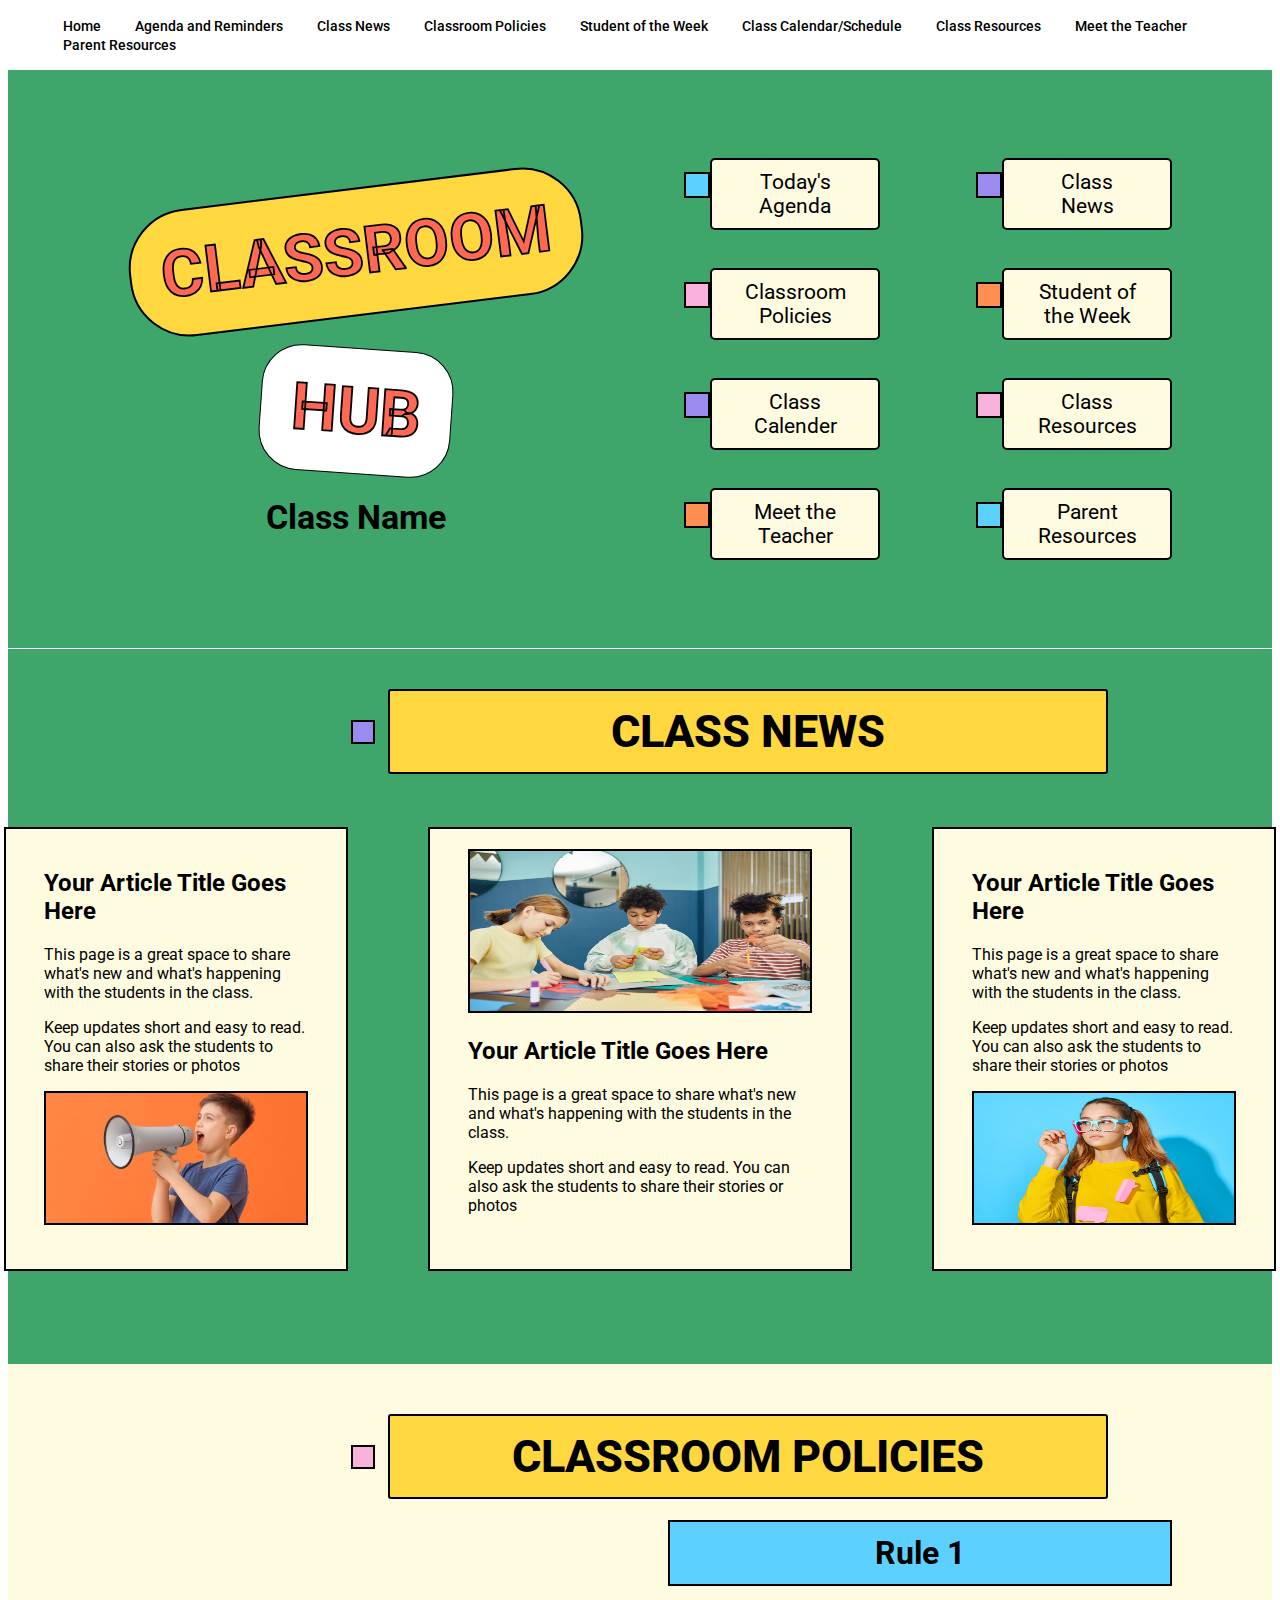
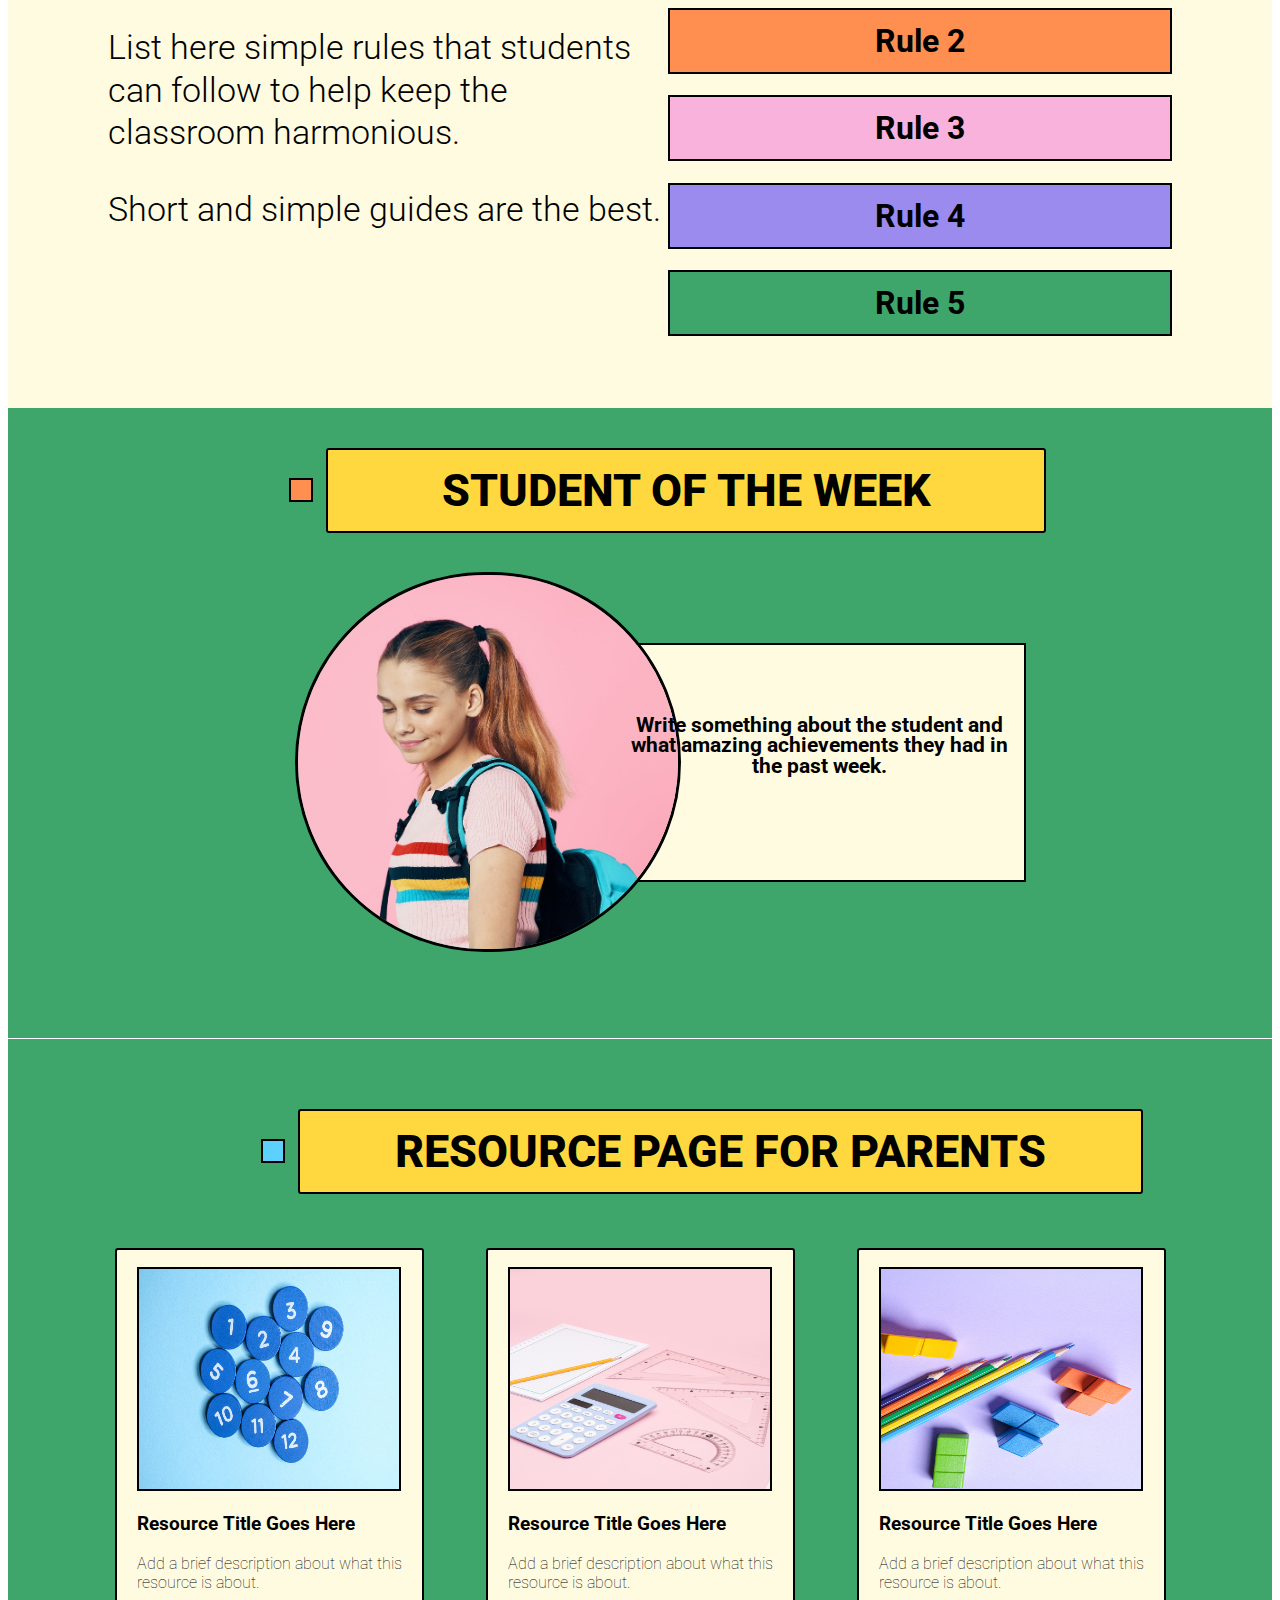
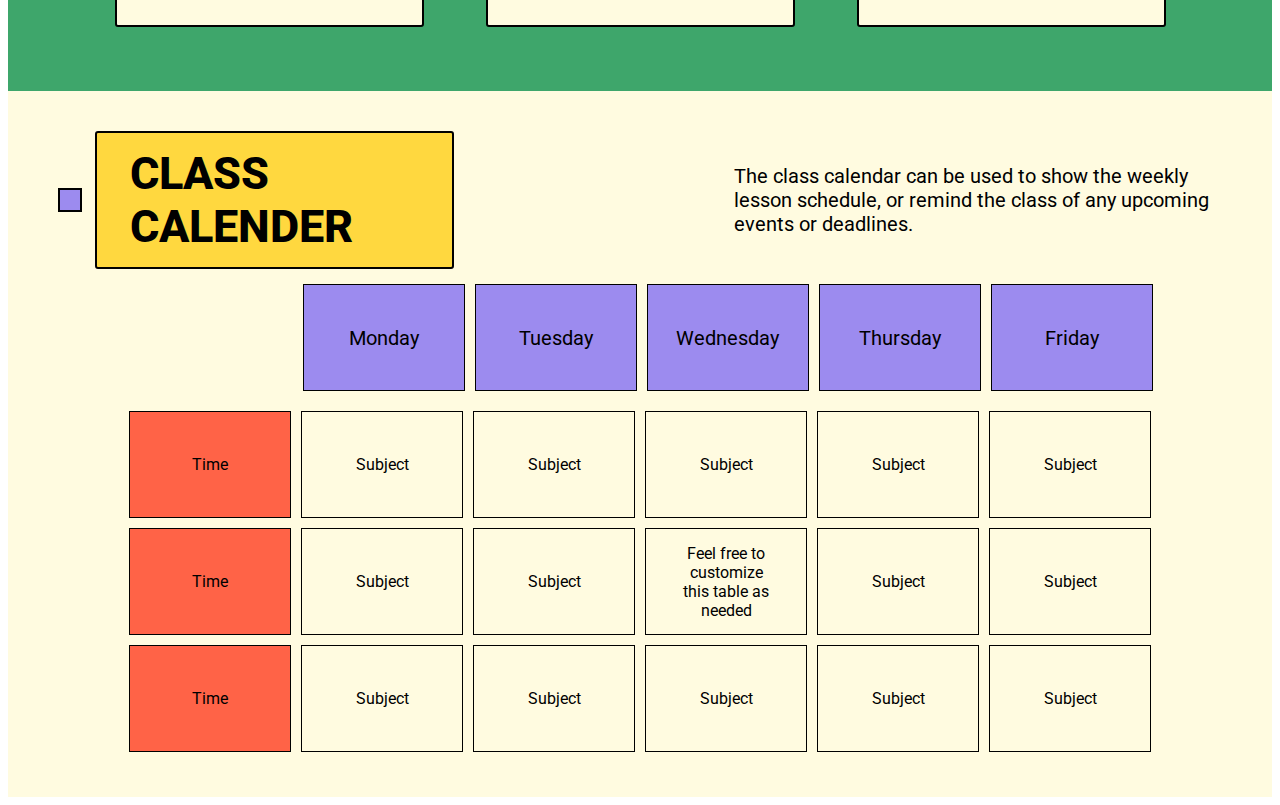
<file: index.html>
<!DOCTYPE html>
<html lang="en">

<head>
    <meta charset="UTF-8">
    <meta http-equiv="X-UA-Compatible" content="IE=edge">
    <meta name="viewport" content="width=device-width, initial-scale=1.0">
    <title>Document</title>
    <link rel="stylesheet" href="https://cdnjs.cloudflare.com/ajax/libs/font-awesome/6.5.2/css/all.min.css"
        integrity="sha512-SnH5WK+bZxgPHs44uWIX+LLJAJ9/2PkPKZ5QiAj6Ta86w+fsb2TkcmfRyVX3pBnMFcV7oQPJkl9QevSCWr3W6A=="
        crossorigin="anonymous" referrerpolicy="no-referrer" />
    <link rel="preconnect" href="https://fonts.googleapis.com">
    <link rel="preconnect" href="https://fonts.gstatic.com" crossorigin>
    <link
        href="https://fonts.googleapis.com/css2?family=Roboto:ital,wght@0,100;0,300;0,400;0,500;0,700;0,900;1,100;1,300;1,400;1,500;1,700;1,900&display=swap"
        rel="stylesheet">
    <link rel="stylesheet" href="css/style.css">
</head>

<body>
    <section class="menu-section">
        <div class="menu-link">
            <ul>
                <li><a href="#">Home</a></li>
                <li><a href="#">Agenda and Reminders</a></li>
                <li><a href="#">Class News</a></li>
                <li><a href="#">Classroom Policies</a></li>
                <li><a href="#">Student of the Week</a></li>
                <li><a href="#">Class Calendar/Schedule</a></li>
                <li><a href="#">Class Resources</a></li>
                <li><a href="#">Meet the Teacher</a></li>
                <li><a href="#">Parent Resources</a></li>
            </ul>
        </div>
    </section>

    <section class="classroom">
        <div class="classroom-wrap">
            <div class="hub-section">
                <div class="classroom-text">
                    <h1>CLASSROOM</h1>
                </div>
                <div class="hub-text">
                    <h1>HUB</h1>
                </div>
                <h1 class="class-text">
                    Class Name
                </h1>
            </div>
            <div class="agenda-section">
                <div class="left-cards">
                    <div class="agenda-text-card">
                        <i class="fa-solid fa-calendar-days cal-icon today-agenda-icon"></i>
                        <span>Today's Agenda</span>
                    </div>
                    <div class="agenda-text-card class-room-polices">
                        <i class="fa-solid fa-clock cal-icon class-room-polices-icon"></i>
                        <span>Classroom Policies</span>
                    </div>
                    <div class="agenda-text-card">
                        <i class="fa-regular fa-calendar-days cal-icon class-cal-icon"></i>
                        <span>Class Calender</span>
                    </div>
                    <div class="agenda-text-card ">
                        <i class="fa-solid fa-chalkboard-user  cal-icon meet-teacher-icon"></i>
                        <span>Meet the Teacher</span>
                    </div>
                </div>
                <div class="right-cards">
                    <div class="agenda-text-card">
                        <i class="fa-regular fa-newspaper cal-icon  class-news-icon"></i>
                        <span>Class News</span>
                    </div>
                    <div class="agenda-text-card">
                        <i class="fa-solid fa-lightbulb cal-icon student-week-icon"></i>
                        <span>Student of the Week</span>
                    </div>
                    <div class="agenda-text-card">
                        <i class="fa-solid fa-magnifying-glass cal-icon class-resource-icon"></i>
                        <span>Class Resources</span>
                    </div>
                    <div class="agenda-text-card">
                        <i class="fa-solid fa-arrow-down  cal-icon  parent-class-icon"></i>
                        <span>Parent Resources</span>

                    </div>
                </div>

            </div>
        </div>
    </section>

    <section class="class-news-section">
        <div class="class-news-main">
            <div class="class-news-title   main-div-classroom-policies">
                <i class="fa-solid fa-lightbulb class-news-icon  main-div-classroom-policies-icon"></i>
                <span>CLASS NEWS</span>
            </div>

            <div class="class-news-text-box-main">
                <div class="class-news-text-box">
                    <h2>Your Article Title Goes Here</h2>
                    <p>This page is a great space to share what's new and what's happening with the students in the
                        class.</p>
                    <p>Keep updates short and easy to read. You can also ask the students to share their stories or
                        photos</p>
                    <img src="img/boy.jpg" alt=" " class="img-boy-and-girl">
                </div>

                <div class="class-news-text-box">
                    <img src="img/class-news-box2.jpg" alt=" " class="img-center">
                    <h2>Your Article Title Goes Here</h2>
                    <p>This page is a great space to share what's new and what's happening with the students in the
                        class.</p>
                    <p>Keep updates short and easy to read. You can also ask the students to share their stories or
                        photos</p>
                </div>

                <div class="class-news-text-box">
                    <h2>Your Article Title Goes Here</h2>
                    <p>This page is a great space to share what's new and what's happening with the students in the
                        class.</p>
                    <p>Keep updates short and easy to read. You can also ask the students to share their stories or
                        photos</p>
                    <img src="img/girl-class-news.jpg" alt=" " class="img-boy-and-girl">

                </div>
            </div>
    </section>

    <section class="class-room-polices-section">
        <div class="main-div">
            <div class="main-div-classroom-policies">
                <i
                    class="fa-solid fa-clock  main-div-classroom-policies-icon  main-div-classroom-policies-icon-clr"></i>
                <span>CLASSROOM POLICIES</span>
            </div>
        </div>
        <div class="policies-text-main">
            <div class="policies-text-p">
                <p>List here simple rules that students can follow to help keep the classroom
                    harmonious.</p>
                <p>Short and simple guides are the best.</p>
            </div>

            <div class="rule-table">
                <h1 class="rule-table-c1">Rule 1</h1>
                <h1 class="rule-table-c2">Rule 2</h1>
                <h1 class="rule-table-c3">Rule 3</h1>
                <h1 class="rule-table-c4">Rule 4</h1>
                <h1 class="rule-table-c5">Rule 5</h1>
            </div>
        </div>
    </section>

    <section class="student-of-the-week-section">
        <div class="sotw-title-menu">
            <div class="sotw-title  main-div-classroom-policies ">
                <i class="fa-solid fa-lightbulb  student-week-icon  main-div-classroom-policies-icon"></i>
                <span>STUDENT OF THE WEEK</span>
            </div>
            <div class="sotw-section">
                <img src="img/Girl2.jpg" alt="Girl-img">
                <span>
                    <p>Write something about the student and what amazing achievements they had in the past week.</p>
                </span>
            </div>

        </div>
    </section>

    <section class="resource-page-for-parent-section">
        <div class="resource-page-for-parent-main">
            <div class="resource-page-title main-div-classroom-policies ">
                <i
                    class="fa-solid fa-arrow-down resource-page-icon  parent-class-icon main-div-classroom-policies-icon "></i>
                <span>RESOURCE PAGE FOR PARENTS</span>
            </div>

            <div class="main-img-section">
                <div class="resource-page-for-parent-box">
                    <img src="img/no_img.jpg" alt="img-block-1">
                    <h3>Resource Title Goes Here</h3>
                    <p>Add a brief description about what this resource is about.</p>
                </div>

                <div class="resource-page-for-parent-box">
                    <img src="img/draft_img.jpg" alt="">
                    <h3>Resource Title Goes Here</h3>
                    <p>Add a brief description about what this resource is about.</p>
                </div>

                <div class="resource-page-for-parent-box">
                    <img src="img/pensil-img.jpg" alt="">
                    <h3>Resource Title Goes Here</h3>
                    <p>Add a brief description about what this resource is about.</p>
                </div>
            </div>

        </div>
    </section>


    <section class="class-calender-section">
        <div class="class-calender-main">
            <div class="main-div-classroom-policies class-calender-title-icon class-cal-title">
                <i class="fa-regular fa-calendar-days main-div-classroom-policies-icon class-cal-icon  "></i>
                <span>CLASS CALENDER</span>
            </div>
            <p>The class calendar can be used to show the weekly lesson schedule, or remind the class of any upcoming
                events or deadlines.</p>
        </div>

        <div class="week">
            <div class="days">
                <a href="#">Monday</a>
                <a href="#">Tuesday</a>
                <a href="#">Wednesday</a>
                <a href="#">Thursday</a>
                <a href="#">Friday</a>
            </div>

            <div class="timesubject ">
                <a href="#" class="time">Time</a>
                <a href="#" class="subject">Subject</a>
                <a href="#" class="subject">Subject</a>
                <a href="#" class="subject">Subject</a>
                <a href="#" class="subject">Subject</a>
                <a href="#" class="subject">Subject</a>
            </div>
            <div class="timesubject">
                <a href="#" class="time">Time</a>
                <a href="#" class="subject">Subject</a>
                <a href="#" class="subject">Subject</a>
                <a href="#" class="customize">Feel free to customize this table as needed</a>
                <a href="#" class="subject">Subject</a>
                <a href="#" class="subject">Subject</a>
            </div>
            <div class="timesubject">
                <a href="#" class="time">Time</a>
                <a href="#" class="subject">Subject</a>
                <a href="#" class="subject">Subject</a>
                <a href="#" class="subject">Subject</a>
                <a href="#" class="subject">Subject</a>
                <a href="#" class="subject">Subject</a>
            </div>
        </div>

    </section>



















</body>

</html>
</file>
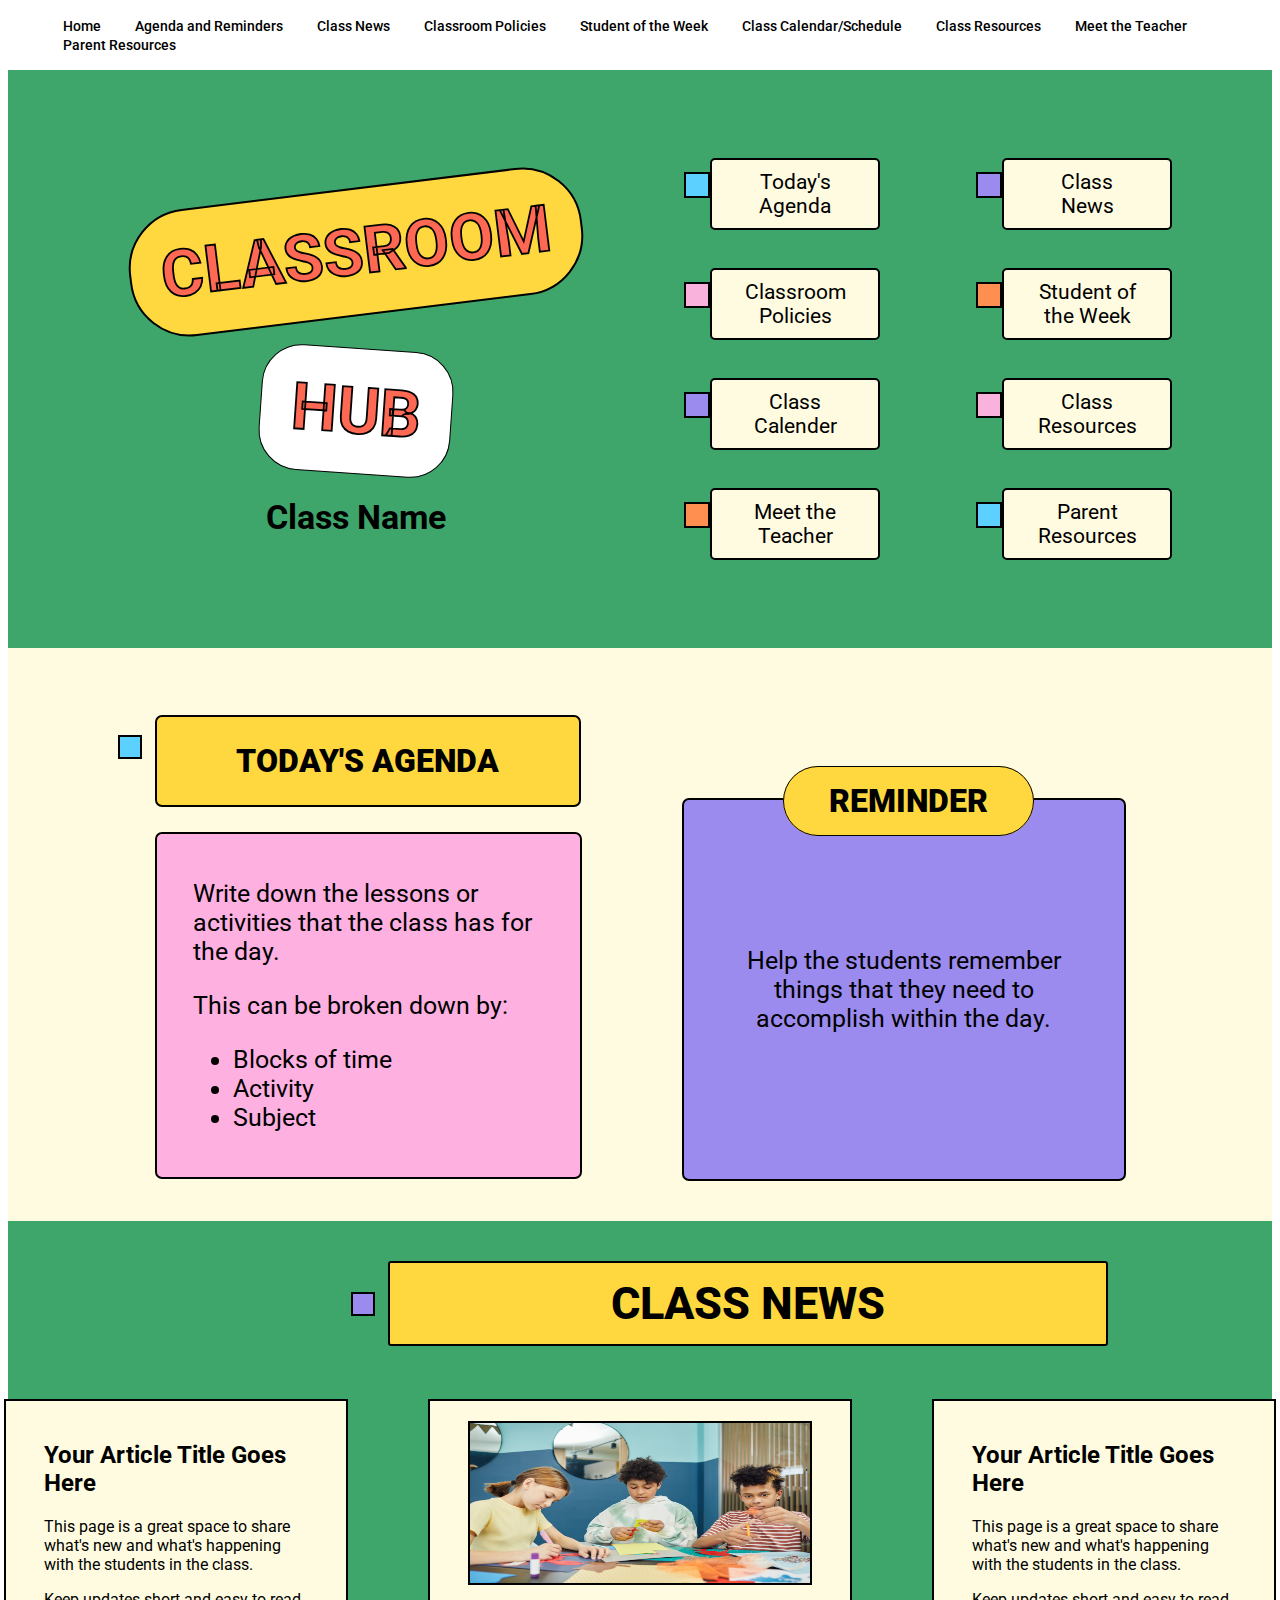
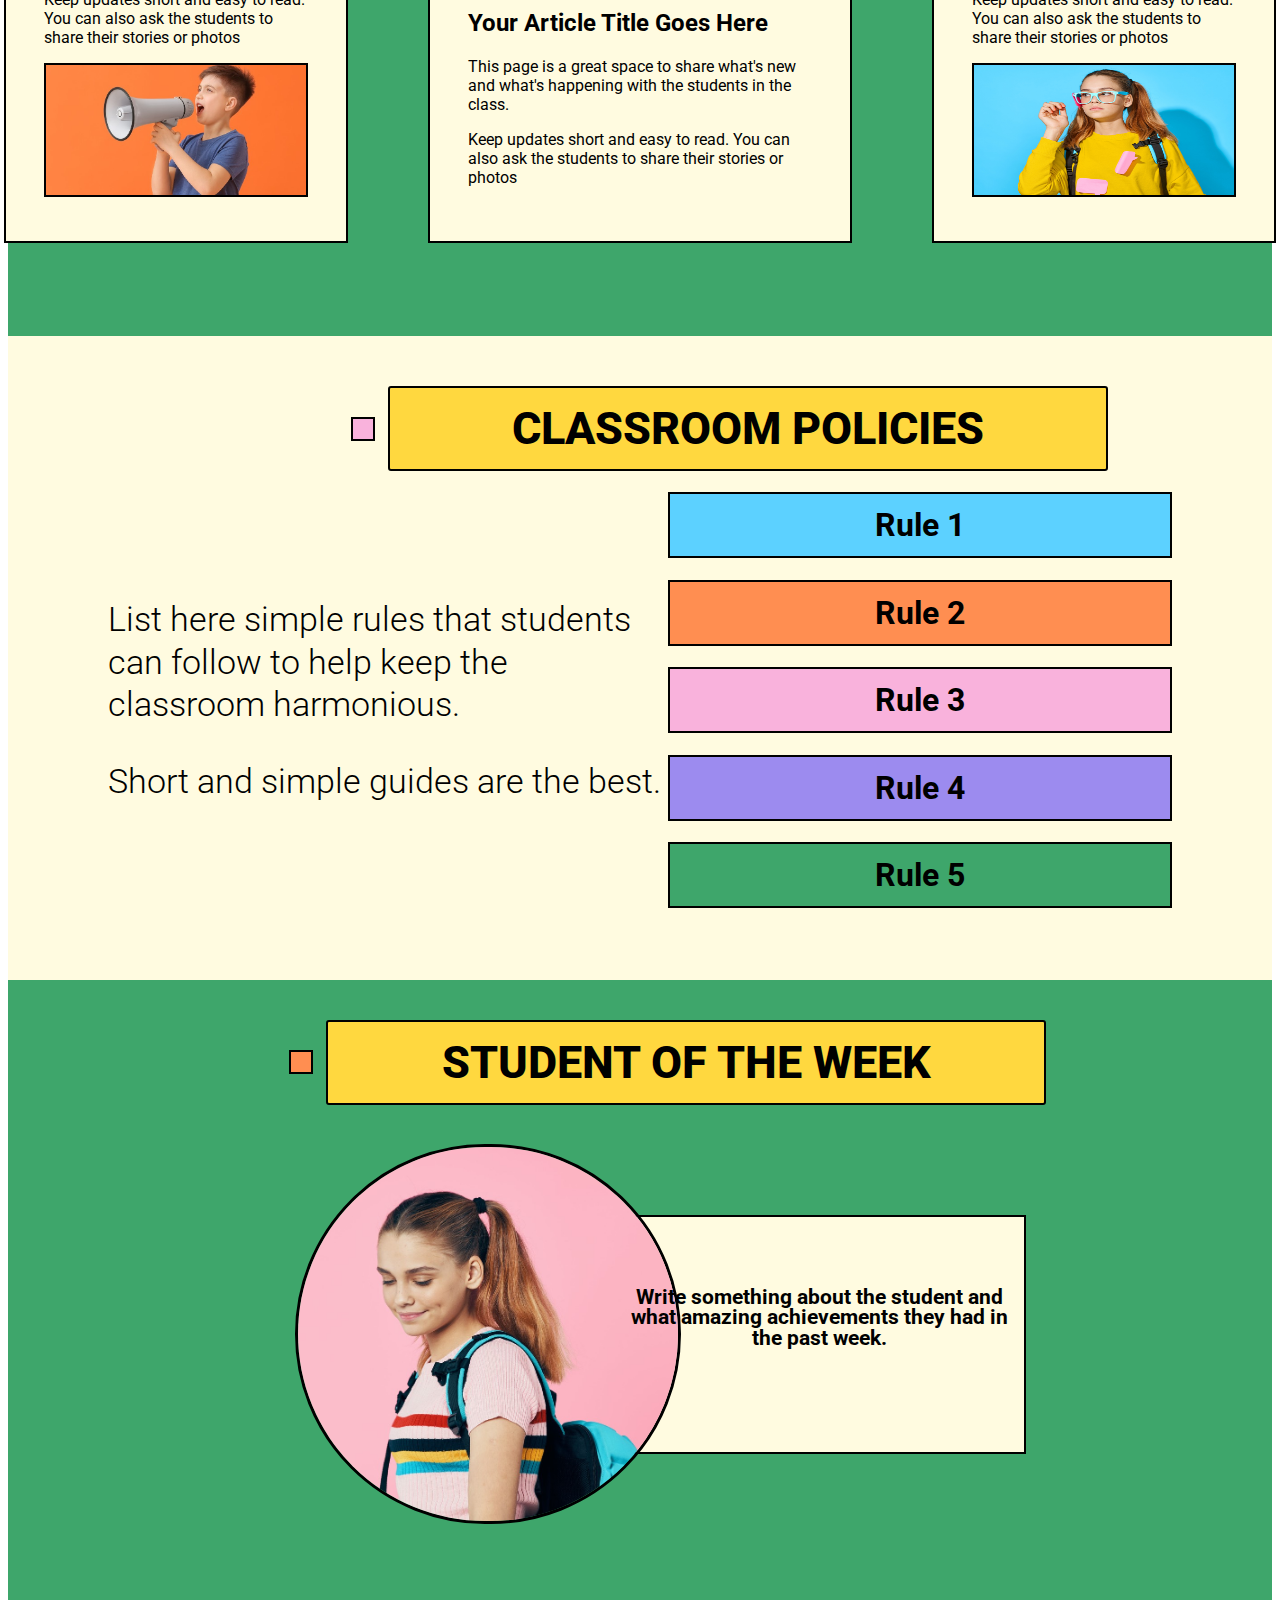
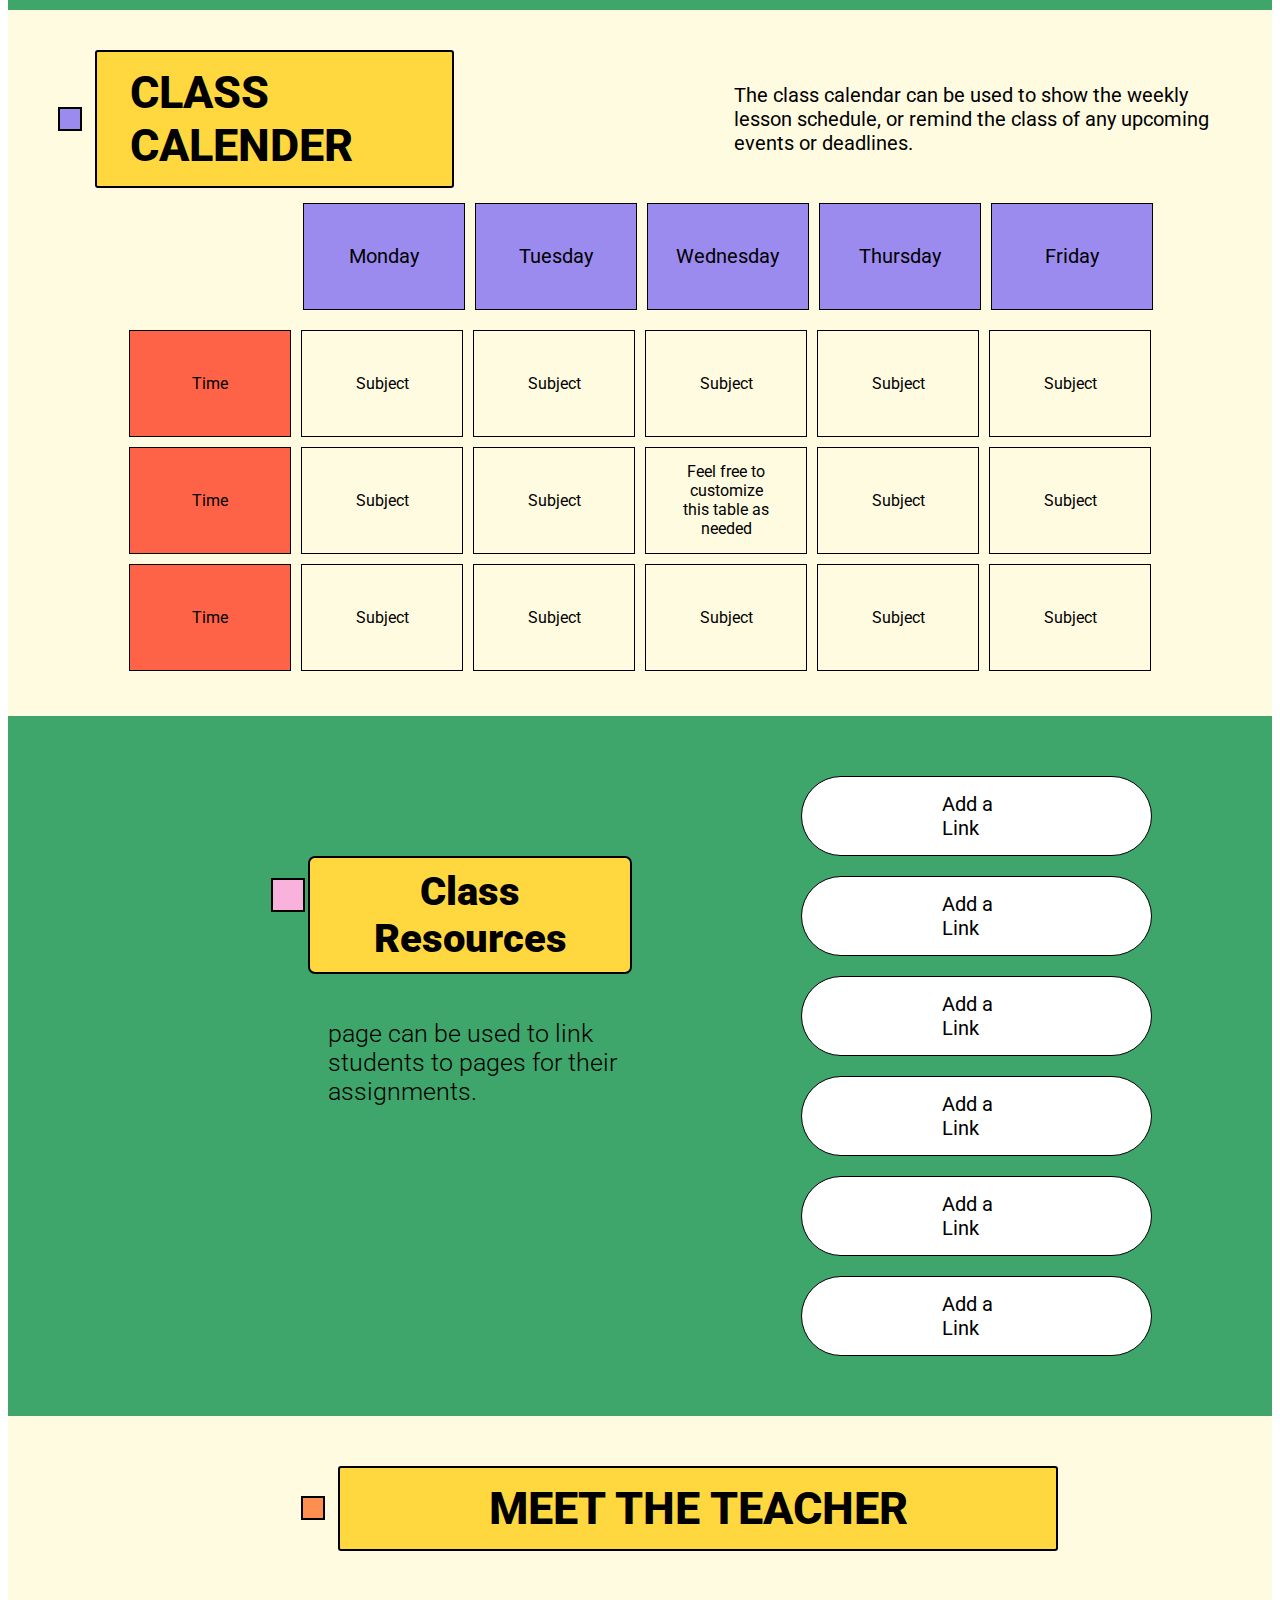
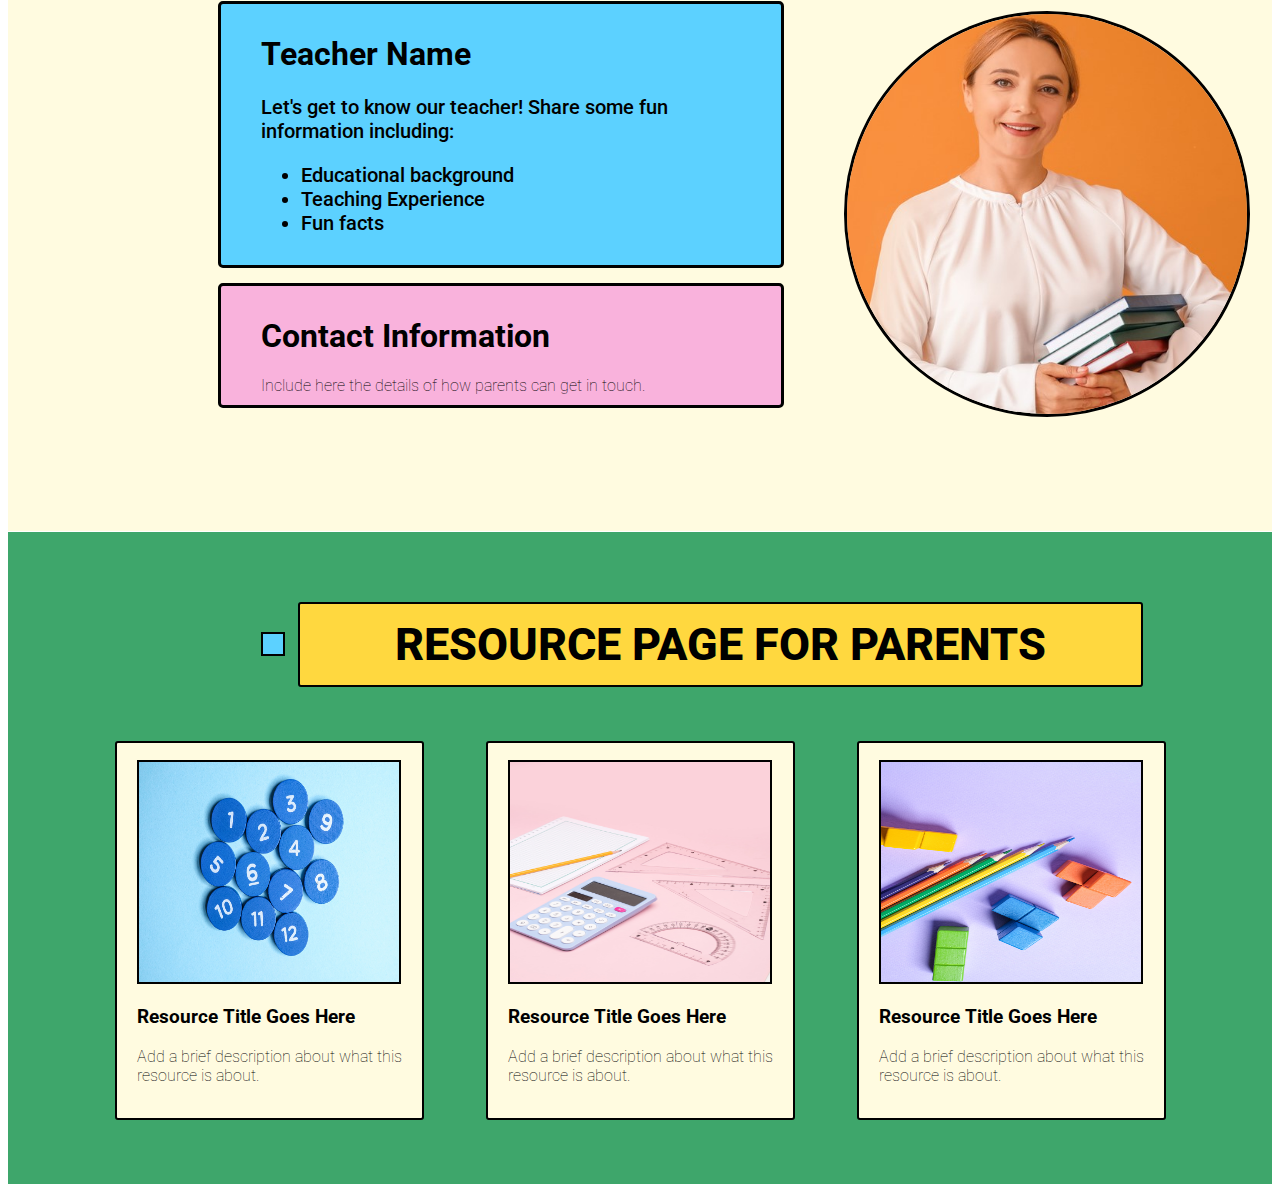
<file: Mini-Project-final stage/index.html>
<!DOCTYPE html>
<html lang="en">

<head>
    <meta charset="UTF-8">
    <meta http-equiv="X-UA-Compatible" content="IE=edge">
    <meta name="viewport" content="width=device-width, initial-scale=1.0">
    <title>Document</title>
    <link rel="stylesheet" href="https://cdnjs.cloudflare.com/ajax/libs/font-awesome/6.5.2/css/all.min.css"
        integrity="sha512-SnH5WK+bZxgPHs44uWIX+LLJAJ9/2PkPKZ5QiAj6Ta86w+fsb2TkcmfRyVX3pBnMFcV7oQPJkl9QevSCWr3W6A=="
        crossorigin="anonymous" referrerpolicy="no-referrer" />
    <link rel="preconnect" href="https://fonts.googleapis.com">
    <link rel="preconnect" href="https://fonts.gstatic.com" crossorigin>
    <link
        href="https://fonts.googleapis.com/css2?family=Roboto:ital,wght@0,100;0,300;0,400;0,500;0,700;0,900;1,100;1,300;1,400;1,500;1,700;1,900&display=swap"
        rel="stylesheet">
    <link rel="stylesheet" href="css/style.css">
</head>

<body>
    <section class="menu-section" id="section1">
        <div class="menu-link">
            <ul>
                <li><a href="#section1">Home</a></li>
                <li><a href="#section2">Agenda and Reminders</a></li>
                <li><a href="#section3">Class News</a></li>
                <li><a href="#section4">Classroom Policies</a></li>
                <li><a href="#section5">Student of the Week</a></li>
                <li><a href="#section6">Class Calendar/Schedule</a></li>
                <li><a href="#section7">Class Resources</a></li>
                <li><a href="#section8">Meet the Teacher</a></li>
                <li><a href="#section9">Parent Resources</a></li>
            </ul>
        </div>
    </section>

    <section class="classroom">
        <div class="classroom-wrap">
            <div class="hub-section">
                <div class="classroom-text">
                    <h1>CLASSROOM</h1>
                </div>
                <div class="hub-text">
                    <h1>HUB</h1>
                </div>
                <h1 class="class-text">
                    Class Name
                </h1>
            </div>
            <div class="agenda-section">
                <div class="left-cards">
                    <div class="agenda-text-card">
                        <i class="fa-solid fa-calendar-days cal-icon today-agenda-icon"></i>
                        <span>Today's Agenda</span>
                    </div>
                    <div class="agenda-text-card class-room-polices">
                        <i class="fa-solid fa-clock cal-icon class-room-polices-icon"></i>
                        <span>Classroom Policies</span>
                    </div>
                    <div class="agenda-text-card">
                        <i class="fa-regular fa-calendar-days cal-icon class-cal-icon"></i>
                        <span>Class Calender</span>
                    </div>
                    <div class="agenda-text-card ">
                        <i class="fa-solid fa-chalkboard-user  cal-icon meet-teacher-icon"></i>
                        <span>Meet the Teacher</span>
                    </div>
                </div>
                <div class="right-cards">
                    <div class="agenda-text-card">
                        <i class="fa-regular fa-newspaper cal-icon  class-news-icon"></i>
                        <span>Class News</span>
                    </div>
                    <div class="agenda-text-card">
                        <i class="fa-solid fa-lightbulb cal-icon student-week-icon"></i>
                        <span>Student of the Week</span>
                    </div>
                    <div class="agenda-text-card">
                        <i class="fa-solid fa-magnifying-glass cal-icon class-resource-icon"></i>
                        <span>Class Resources</span>
                    </div>
                    <div class="agenda-text-card">
                        <i class="fa-solid fa-arrow-down  cal-icon  parent-class-icon"></i>
                        <span>Parent Resources</span>

                    </div>
                </div>

            </div>
        </div>
    </section>

    <div class="today-agenda-section" id="section2">
        <div class="today-agenda-card">
            <div class="today-agenda-title">
                <i class="fa-solid fa-calendar-days today-agenda-icon  main-div-classroom-policies-icon today-ag-icon"></i>
                <span>TODAY'S AGENDA</span>
            </div>
            <div class="today-agenda-box">
                <p>Write down the lessons or activities that the class has for the day.</p>
                This can be broken down by:
                <ul>
                    <li>Blocks of time</li>
                    <li>Activity</li>
                    <li>Subject</li>
                </ul>
            </div>
        </div>
        <div class="reminder-card">
            <div class="reminder-card-title">
                <span>REMINDER</span>
                <div class="reminder-card-text">
                    <p>Help the students remember things that they need to accomplish within the day.</p>
                </div>
            </div>
        </div>
    </div>

    <section class="class-news-section" id="section3">
        <div class="class-news-main">
            <div class="class-news-title   main-div-classroom-policies">
                <i class="fa-solid fa-lightbulb  class-news-icon  main-div-classroom-policies-icon"></i>
                <span>CLASS NEWS</span>
            </div>

            <div class="class-news-text-box-main">
                <div class="class-news-text-box">
                    <h2>Your Article Title Goes Here</h2>
                    <p>This page is a great space to share what's new and what's happening with the students in the
                        class.</p>
                    <p>Keep updates short and easy to read. You can also ask the students to share their stories or
                        photos</p>
                    <img src="img/boy.jpg" alt=" " class="img-boy-and-girl">
                </div>

                <div class="class-news-text-box">
                    <img src="img/class-news-box2.jpg" alt=" " class="img-center">
                    <h2>Your Article Title Goes Here</h2>
                    <p>This page is a great space to share what's new and what's happening with the students in the
                        class.</p>
                    <p>Keep updates short and easy to read. You can also ask the students to share their stories or
                        photos</p>
                </div>

                <div class="class-news-text-box">
                    <h2>Your Article Title Goes Here</h2>
                    <p>This page is a great space to share what's new and what's happening with the students in the
                        class.</p>
                    <p>Keep updates short and easy to read. You can also ask the students to share their stories or
                        photos</p>
                    <img src="img/girl-class-news.jpg" alt=" " class="img-boy-and-girl">

                </div>
            </div>
    </section>

    <section class="class-room-polices-section" id="section4">
        <div class="main-div">
            <div class="main-div-classroom-policies">
                <i
                    class="fa-solid fa-clock  main-div-classroom-policies-icon  main-div-classroom-policies-icon-clr"></i>
                <span>CLASSROOM POLICIES</span>
            </div>
        </div>
        <div class="policies-text-main">
            <div class="policies-text-p">
                <p>List here simple rules that students can follow to help keep the classroom
                    harmonious.</p>
                <p>Short and simple guides are the best.</p>
            </div>

            <div class="rule-table">
                <h1 class="rule-table-c1">Rule 1</h1>
                <h1 class="rule-table-c2">Rule 2</h1>
                <h1 class="rule-table-c3">Rule 3</h1>
                <h1 class="rule-table-c4">Rule 4</h1>
                <h1 class="rule-table-c5">Rule 5</h1>
            </div>
        </div>
    </section>

    <section class="student-of-the-week-section" id="section5">
        <div class="sotw-title-menu">
            <div class="sotw-title  main-div-classroom-policies ">
                <i class="fa-solid fa-lightbulb  student-week-icon  main-div-classroom-policies-icon"></i>
                <span>STUDENT OF THE WEEK</span>
            </div>
            <div class="sotw-section">
                <img src="img/Girl2.jpg" alt="Girl-img">
                <span>
                    <p>Write something about the student and what amazing achievements they had in the past week.</p>
                </span>
            </div>

        </div>
    </section>

    <section class="class-calender-section" id="section6">
        <div class="class-calender-main">
            <div class="main-div-classroom-policies class-calender-title-icon class-cal-title">
                <i class="fa-regular fa-calendar-days main-div-classroom-policies-icon class-cal-icon  "></i>
                <span>CLASS CALENDER</span>
            </div>
            <p>The class calendar can be used to show the weekly lesson schedule, or remind the class of any upcoming
                events or deadlines.</p>
        </div>

        <div class="week">
            <div class="days">
                <a href="#">Monday</a>
                <a href="#">Tuesday</a>
                <a href="#">Wednesday</a>
                <a href="#">Thursday</a>
                <a href="#">Friday</a>
            </div>

            <div class="timesubject ">
                <a href="#" class="time">Time</a>
                <a href="#" class="subject">Subject</a>
                <a href="#" class="subject">Subject</a>
                <a href="#" class="subject">Subject</a>
                <a href="#" class="subject">Subject</a>
                <a href="#" class="subject">Subject</a>
            </div>
            <div class="timesubject">
                <a href="#" class="time">Time</a>
                <a href="#" class="subject">Subject</a>
                <a href="#" class="subject">Subject</a>
                <a href="#" class="customize">Feel free to customize this table as needed</a>
                <a href="#" class="subject">Subject</a>
                <a href="#" class="subject">Subject</a>
            </div>
            <div class="timesubject">
                <a href="#" class="time">Time</a>
                <a href="#" class="subject">Subject</a>
                <a href="#" class="subject">Subject</a>
                <a href="#" class="subject">Subject</a>
                <a href="#" class="subject">Subject</a>
                <a href="#" class="subject">Subject</a>
            </div>
        </div>
    </section>

    <div class="class-resources-section" id="section7">
        <div class="class-resorces-title">
            <div class="class-resources">
                <i class="fa-solid fa-magnifying-glass class-resource-icon main-div-classroom-policies-icon cls-res-icon "></i>
                <span>Class Resources</span>
            </div>
            <div class="class-res-text">
                <p>page can be used to link students to pages for their assignments.</p>
            </div>
        </div>
        <div class="addlinks">
            <div class="add1">Add a Link</div>
            <div class="add1">Add a Link</div>
            <div class="add1">Add a Link</div>
            <div class="add1">Add a Link</div>
            <div class="add1">Add a Link</div>
            <div class="add1">Add a Link</div>
        </div>
    </div>

    <div class="meet-the-teacher-section" id="section8">
        <div class="meet-the-teacher-title main-div-classroom-policies">
            <i class="fa-sharp fa-solid fa-person-dress meet-teacher-icon main-div-classroom-policies-icon"></i>
            <span>MEET THE TEACHER</span>
        </div>
        <div class="techcontact">
            <div class="techinfo">
                <div class="teacher">
                    <h1>Teacher Name</h1>
                    <span>Let's get to know our teacher! Share some fun information including:
                        <ul>
                            <li>Educational background</li>
                            <li>Teaching Experience</li>
                            <li>Fun facts</li>
                        </ul>
                    </span>
                </div>
                <div class="contact-info">
                    <h1>Contact Information</h1>
                    <span>Include here the details of how parents can get in touch.</span>
                </div>
            </div>
            <div class="lady-img">
                <img src="./img/lady.jpg" alt="">
            </div>
        </div>
    </div>


    <section class="resource-page-for-parent-section" id="section9">
        <div class="resource-page-for-parent-main">
            <div class="resource-page-title main-div-classroom-policies ">
                <i
                    class="fa-solid fa-arrow-down resource-page-icon  parent-class-icon main-div-classroom-policies-icon "></i>
                <span>RESOURCE PAGE FOR PARENTS</span>
            </div>

            <div class="main-img-section">
                <div class="resource-page-for-parent-box">
                    <img src="img/no_img.jpg" alt="img-block-1">
                    <h3>Resource Title Goes Here</h3>
                    <p>Add a brief description about what this resource is about.</p>
                </div>

                <div class="resource-page-for-parent-box">
                    <img src="img/draft_img.jpg" alt="">
                    <h3>Resource Title Goes Here</h3>
                    <p>Add a brief description about what this resource is about.</p>
                </div>

                <div class="resource-page-for-parent-box">
                    <img src="img/pensil-img.jpg" alt="">
                    <h3>Resource Title Goes Here</h3>
                    <p>Add a brief description about what this resource is about.</p>
                </div>
            </div>

        </div>
    </section>





















</body>

</html>
</file>
<file: css/style.css>
body {
    font-family: "Roboto", sans-serif;
    font-weight: 100;
    font-style: normal;
}

.menu-link ul li {
    display: inline-block;
    margin: 0px 15px;
}

.menu-link a {
    color: #000;
    text-decoration: none;
    font-weight: 500;
    font-size: 14px;
}

.classroom {
    background-color: #3ea66b;
    padding: 50px 100px;
}

.classroom-wrap {
    display: flex;
    justify-content: space-between;
}

.classroom-text {
    background-color: #ffd83f;
    padding: 24px 30px;
    border-radius: 60px;
    border: 2px solid black;
    transform: rotate(-7deg);
    margin-top: 30px;
}

.classroom-text h1 {
    font-size: 65px;
    margin: 0;
    -webkit-text-stroke: 0.028125em rgb(0, 0, 0);
    -webkit-text-fill-color: transparent;
    text-shadow: 0em 0em 0em rgba(255, 105, 83, 1.000000);
}

.class-text {

    font-size: 40px;
    font-weight: 680px;
}

.hub-text {
    background-color: #fff;
    padding: 24px 5px;
    border-radius: 40px;
    border: 1px solid;
    transform: rotate(4deg);
    width: 180px;
    margin-top: 32px;
    text-align: center;
}

.hub-text h1 {
    font-size: 65px;
    margin: 0;
    -webkit-text-stroke: 0.028125em rgb(0, 0, 0);
    -webkit-text-fill-color: transparent;
    text-shadow: 0em 0em 0em rgba(255, 105, 83, 1.000000);
}

.hub-section {
    display: flex;
    flex-direction: column;
    align-items: center;
    justify-content: center;
    margin-left: 20px;
}

.class-text {
    font-size: 34px;
    font-weight: 400px;
}

.agenda-section {
    display: flex;
}

.agenda-text-card {
    background-color: #fffbe0;
    font-size: 21px;
    font-weight: 400;
    padding: 10px 33px;
    border: 2px solid #000;
    border-radius: 5px;
    position: relative;
    width: 100px;
    text-align: center;
    margin: 38px 0px;
}

.cal-icon {
    padding: 11px;
    position: absolute;
    left: -28px;
    top: 12px;
    color: #fff;
    border: 2px solid black;
}

.left-cards {
    margin: 0px 122px;
}

.class-room-polices {
    text-align: center;
}

.today-agenda-icon {
    background-color: #5cd1ff;
    ;
}

.class-room-polices-icon {
    background-color: #f9b2dc;
}

.class-cal-icon {
    background-color: #9c8bef;
}

.meet-teacher-icon {
    background-color: #ff8e51;
}

.class-news-icon {
    background-color: #9c8bef;
}

.student-week-icon {
    background-color: #ff8e51;
}

.class-resource-icon {
    background-color: #f9b2dc;
}

.parent-class-icon {
    background-color: #5cd1ff;
}

/* class-room-polices-section */

.class-room-polices-section {
    background-color: #fffbe0;
    padding: 50px 100px;
}

.main-div-classroom-policies {
    font-size: 45px;
    font-weight: 800;
    padding: 14px 33px;
    border: 2px solid #000;
    border-radius: 3px;
    position: relative;
    width: 650px;
    margin: 0px 280px;
    background-color: #ffd83f;
    display: flex;
    justify-content: center;
    align-items: center;
}

.main-div-classroom-policies-icon {
    position: absolute;
    left: -39px;
    color: #fff;
    padding: 10px;
    border: 2px solid black;
}

.main-div-classroom-policies-icon-clr {
    background-color: #f9b2dc;
}

.policies-text-main {
    display: flex;
    justify-content: center;
    align-items: center;
}

.policies-text-p {
    color: #000000;
    line-height: 1.25em;
    font-weight: 300;
    font-size: 34px;
}

.rule-table h1 {
    border: 2px solid black;
    width: 500px;
    height: 62px;
    border: radius 3px;
    text-align: center;
    display: flex;
    justify-content: center;
    align-items: center;
}

.rule-table-c1 {
    background-color: #5cd1ff;
}

.rule-table-c2 {
    background-color: #ff8e51;
}

.rule-table-c3 {
    background-color: #f9b2dc;
}

.rule-table-c4 {
    background-color: #9c8bef;
}

.rule-table-c5 {
    background-color: #3ea66b;
}

/* student-of-the-week-section*/

.student-of-the-week-section {
    background-color: #3ea66b;
    height: 550px;
    padding: 40px 38px;
}

.sotw-section {
    display: flex;
    justify-content: center;
    align-items: center;

}

.sotw-section span {
    background-color: #fffbe0;
    opacity: 1.0;
    line-height: 1.28572232em;
    border: 2px solid black;
    height: 235px;
    width: 540px;
    text-align: center;
    margin-top: 110px;
    margin-left: 228px;
}

.sotw-section p {
    margin-left: 131px;
    font-weight: 700;
    margin-top: 70px;
    font-size: 21px;
    position: relative;
}

.sotw-section img {
    width: 380px;
    height: 373.998px;
    border: 3px solid black;
    border-radius: 210px;
    margin-top: 110px;
    position: absolute;
    left: 295px;
}

/*resource-page-for-parent-section */

.resource-page-for-parent-section {
    background-color: #3ea66b;
    padding: 60px 10px;
    margin-top: 1px;
}

.resource-page-title {
    width: 775px;
    margin-top: 10px;
}


.main-img-section {
    display: flex;
    justify-content: center;
    align-items: center;
    margin-top: 50px;
}

.resource-page-for-parent-box {
    background-color: #fffbe0;
    width: 265px;
    margin: 4px 31px;
    padding: 17px 20px;
    border: 2px solid black;
    border-radius: 3px;
}

.resource-page-for-parent-box img {
    height: 220px;
    border: 2px solid black;
    width: 260px;
}

/*class-news-section */

.class-news-section {
    background-color: #3ea66b;
    padding: 40px 100px;
    margin-top: 1px;
}

.class-news-text-box-main {
    display: flex;
    justify-content: center;
    align-items: center;
}

.class-news-text-box {
    background-color: #fffbe0;
    margin: 53px 40px;
    padding: 20px 38px;
    border: 2px solid black;
    height: 400px;
    font-weight: 400;
}

.img-boy-and-girl {
    height: 130px;
    border: 2px solid black;
    width: 260px;
}

.img-center {
    width: 340px;
    height: 160px;
    border: 2px solid black;
}

/* class calender section */

.class-calender-section {
    background-color: #fffbe0;
    padding: 40px;
}

.class-calender-main {
    display: flex;
    justify-content: center;
    align-items: center;
}

.class-calender-main p {
    font-size: 20px;
    font-weight: 400;
}

.class-cal-title {
    margin-left: 47px;
}

.days {
    display: flex;
    justify-content: center;
    align-items: center;
    margin-left: 175px;
    padding: 10px;
}

.days a {
    padding: 30px;
    border: 1px solid black;
    text-decoration: none;
    font-size: 20px;
    font-weight: 400;
    color: black;
    background-color: #9c8bef;
    margin: 5px;
    height: 45px;
    width: 100px;
    display: flex;
    justify-content: center;
    align-items: center;
}

.timesubject {
    display: flex;
    justify-content: center;
    text-align: center;
}

.time {
    padding: 30px;
    background-color: tomato;
    border: 1px solid black;
    margin: 5px;
    text-decoration: none;
    font-weight: 400;
    padding: 30px;
    color: black;
    height: 45px;
    width: 100px;
    display: flex;
    justify-content: center;
    align-items: center;
}

.subject {
    border: 1px solid black;
    margin: 5px;
    text-decoration: none;
    font-weight: 400;
    padding: 30px;
    color: black;
    height: 45px;
    width: 100px;
    display: flex;
    justify-content: center;
    align-items: center;
}

.customize {
    border: 1px solid black;
    margin: 5px;
    text-decoration: none;

    font-weight: 400;
    padding: 30px;
    color: black;
    height: 45px;
    width: 100px;
    display: flex;
    justify-content: center;
    align-items: center;
}
</file>
<file: Mini-Project-final stage/css/style.css>
body {
    font-family: "Roboto", sans-serif;
    font-weight: 100;
    font-style: normal;
}

.menu-link ul li {
    display: inline-block;
    margin: 0px 15px;
}

.menu-link a {
    color: #000;
    text-decoration: none;
    font-weight: 500;
    font-size: 14px;
}

.classroom {
    background-color: #3ea66b;
    padding: 50px 100px;
}

.classroom-wrap {
    display: flex;
    justify-content: space-between;
}

.classroom-text {
    background-color: #ffd83f;
    padding: 24px 30px;
    border-radius: 60px;
    border: 2px solid black;
    transform: rotate(-7deg);
    margin-top: 30px;
}

.classroom-text h1 {
    font-size: 65px;
    margin: 0;
    -webkit-text-stroke: 0.028125em rgb(0, 0, 0);
    -webkit-text-fill-color: transparent;
    text-shadow: 0em 0em 0em rgba(255, 105, 83, 1.000000);
}

.class-text {

    font-size: 40px;
    font-weight: 680px;
}

.hub-text {
    background-color: #fff;
    padding: 24px 5px;
    border-radius: 40px;
    border: 1px solid;
    transform: rotate(4deg);
    width: 180px;
    margin-top: 32px;
    text-align: center;
}

.hub-text h1 {
    font-size: 65px;
    margin: 0;
    -webkit-text-stroke: 0.028125em rgb(0, 0, 0);
    -webkit-text-fill-color: transparent;
    text-shadow: 0em 0em 0em rgba(255, 105, 83, 1.000000);
}

.hub-section {
    display: flex;
    flex-direction: column;
    align-items: center;
    justify-content: center;
    margin-left: 20px;
}

.class-text {
    font-size: 34px;
    font-weight: 400px;
}

.agenda-section {
    display: flex;
}

.agenda-text-card {
    background-color: #fffbe0;
    font-size: 21px;
    font-weight: 400;
    padding: 10px 33px;
    border: 2px solid #000;
    border-radius: 5px;
    position: relative;
    width: 100px;
    text-align: center;
    margin: 38px 0px;
}

.cal-icon {
    padding: 11px;
    position: absolute;
    left: -28px;
    top: 12px;
    color: #fff;
    border: 2px solid black;
}

.left-cards {
    margin: 0px 122px;
}

.class-room-polices {
    text-align: center;
}

.today-agenda-icon {
    background-color: #5cd1ff;
    ;
}

.class-room-polices-icon {
    background-color: #f9b2dc;
}

.class-cal-icon {
    background-color: #9c8bef;
}

.meet-teacher-icon {
    background-color: #ff8e51;
}

.class-news-icon {
    background-color: #9c8bef;
}

.student-week-icon {
    background-color: #ff8e51;
}

.class-resource-icon {
    background-color: #f9b2dc;
}

.parent-class-icon {
    background-color: #5cd1ff;
}

/* Todays Agenda Section */

.today-agenda-section {
    background-color: #fffbe0;
    display: flex;
    align-items: center;
    justify-content: center;
    padding: 40px 10px;
}

.today-agenda-title {
    background-color: #ffd83f;
    font-size: 32px;
    font-weight: 900;
    padding: 25px 36px;
    border: 2px solid #000;
    border-radius: 7px;
    position: relative;
    width: 350px;
    text-align: center;
    margin: 25px 0px;
}

.today-ag-icon {
    margin-top: -7px;
}

.today-agenda-box {
    background-color: #feb0e1;
    font-size: 25px;
    font-weight: 400;
    padding: 20px 36px;
    width: 351px;
    border-radius: 7px;
    border: 2px solid black;
}

.reminder-card {
    margin-left: 100px;
    margin-top: 72px;
}

.reminder-card-title span {
    background-color: #ffd83f;
    font-size: 32px;
    font-weight: 900;
    padding: 15px 45px;
    border: 1px solid #000;
    border-radius: 44px;
    position: relative;
    left: 101px;
    top: 22px;
}

.reminder-card-text {
    background-color: #9c8bef;
    border-radius: 7px;
    width: 350px;
    border: 2px solid black;
    text-align: center;
    font-size: 25px;
    font-weight: 400;
    padding: 121px 45px;
}

/* class-room-polices-section */

.class-room-polices-section {
    background-color: #fffbe0;
    padding: 50px 100px;
}

.main-div-classroom-policies {
    font-size: 45px;
    font-weight: 800;
    padding: 14px 33px;
    border: 2px solid #000;
    border-radius: 3px;
    position: relative;
    width: 650px;
    margin: 0px 280px;
    background-color: #ffd83f;
    display: flex;
    justify-content: center;
    align-items: center;
}

.main-div-classroom-policies-icon {
    position: absolute;
    left: -39px;
    color: #fff;
    padding: 10px;
    border: 2px solid black;
}

.main-div-classroom-policies-icon-clr {
    background-color: #f9b2dc;
}

.policies-text-main {
    display: flex;
    justify-content: center;
    align-items: center;
}

.policies-text-p {
    color: #000000;
    line-height: 1.25em;
    font-weight: 300;
    font-size: 34px;
}

.rule-table h1 {
    border: 2px solid black;
    width: 500px;
    height: 62px;
    border: radius 3px;
    text-align: center;
    display: flex;
    justify-content: center;
    align-items: center;
}

.rule-table-c1 {
    background-color: #5cd1ff;
}

.rule-table-c2 {
    background-color: #ff8e51;
}

.rule-table-c3 {
    background-color: #f9b2dc;
}

.rule-table-c4 {
    background-color: #9c8bef;
}

.rule-table-c5 {
    background-color: #3ea66b;
}

/* student-of-the-week-section*/

.student-of-the-week-section {
    background-color: #3ea66b;
    height: 550px;
    padding: 40px 38px;
}

.sotw-section {
    display: flex;
    justify-content: center;
    align-items: center;

}

.sotw-section span {
    background-color: #fffbe0;
    opacity: 1.0;
    line-height: 1.28572232em;
    border: 2px solid black;
    height: 235px;
    width: 540px;
    text-align: center;
    margin-top: 110px;
    margin-left: 228px;
}

.sotw-section p {
    margin-left: 131px;
    font-weight: 700;
    margin-top: 70px;
    font-size: 21px;
    position: relative;
}

.sotw-section img {
    width: 380px;
    height: 373.998px;
    border: 3px solid black;
    border-radius: 210px;
    margin-top: 110px;
    position: absolute;
    left: 295px;
}

/* Class Calender */

.class-calender-section {
    background-color: #fffbe0;
    padding: 40px;
}

.class-calender-main {
    display: flex;
    justify-content: center;
    align-items: center;
}

.class-calender-main p {
    font-size: 20px;
    font-weight: 400;
}

.class-cal-title {
    margin-left: 47px;
}

.days {
    display: flex;
    justify-content: center;
    align-items: center;
    margin-left: 175px;
    padding: 10px;
}

.days a {
    padding: 30px;
    border: 1px solid black;
    text-decoration: none;
    font-size: 20px;
    font-weight: 400;
    color: black;
    background-color: #9c8bef;
    margin: 5px;
    height: 45px;
    width: 100px;
    display: flex;
    justify-content: center;
    align-items: center;
}

.timesubject {
    display: flex;
    justify-content: center;
    text-align: center;
}

.time {
    padding: 30px;
    background-color: tomato;
    border: 1px solid black;
    margin: 5px;
    text-decoration: none;
    font-weight: 400;
    padding: 30px;
    color: black;
    height: 45px;
    width: 100px;
    display: flex;
    justify-content: center;
    align-items: center;
}

.subject {
    border: 1px solid black;
    margin: 5px;
    text-decoration: none;
    font-weight: 400;
    padding: 30px;
    color: black;
    height: 45px;
    width: 100px;
    display: flex;
    justify-content: center;
    align-items: center;
}

.customize {
    border: 1px solid black;
    margin: 5px;
    text-decoration: none;
    font-weight: 400;
    padding: 30px;
    color: black;
    height: 45px;
    width: 100px;
    display: flex;
    justify-content: center;
    align-items: center;
}

/* class Resources */

.class-resources-section {
    background-color: #3ea66b;
    padding: 40px 100px;
    display: flex;
}

.class-resorces-title {
    margin-top: 100px;
}

.class-resources {
    background-color: #ffd83f;
    font-size: 40px;
    font-weight: 900;
    border: 2px solid #000;
    border-radius: 7px;
    position: relative;
    left: 200px;
    text-align: center;
    width: 300px;
    padding: 10px;
}

.cls-res-icon {
    padding: 15px;
    top: 20px;
}

.class-res-text {
    font-size: 25px;
    padding: 20px 20px;
    margin-left: 200px;
    width: 333px;
    font-weight: 300;
}

.addlinks {
    margin-left: 100px;
}

.add1 {
    padding: 15px 140px;
    border: 1px solid black;
    margin: 20px;
    background-color: #fff;
    border-radius: 40px;
    font-size: 20px;
    font-weight: 400;
}

/* meet the teacher section */

.meet-the-teacher-section {
    padding: 50px;
    background-color: #fffbe0;
}

.techcontact {
    display: flex;
}

.techinfo {
    padding-left: 160px;
}

.teacher {
    padding: 10px 40px;
    width: 480px;
    margin-top: 50px;
    background-color: #5cd1ff;
    border: 3px solid black;
    border-radius: 5px;
}

.teacher h2 {
    display: flex;
    justify-content: center;
}

.teacher span {
    font-size: 20px;
    font-weight: 500;
}

.contact-info {
    padding: 10px 40px;
    width: 480px;
    margin-top: 15px;
    background-color: #f9b2dc;
    border: 3px solid black;
    border-radius: 5px;
}

.contact span {
    font-size: 19px;
    font-weight: 500;
}

.lady-img {
    margin: 60px 60px;
}

.lady-img img {
    border-radius: 90%;
    border: 3px solid black;
    height: 400px;
    width: 400px;
}


/*resource-page-for-parent-section */

.resource-page-for-parent-section {
    background-color: #3ea66b;
    padding: 60px 10px;
    margin-top: 1px;
}

.resource-page-title {
    width: 775px;
    margin-top: 10px;
}


.main-img-section {
    display: flex;
    justify-content: center;
    align-items: center;
    margin-top: 50px;
}

.resource-page-for-parent-box {
    background-color: #fffbe0;
    width: 265px;
    margin: 4px 31px;
    padding: 17px 20px;
    border: 2px solid black;
    border-radius: 3px;
}

.resource-page-for-parent-box img {
    height: 220px;
    border: 2px solid black;
    width: 260px;
}

/*class-news-section */

.class-news-section {
    background-color: #3ea66b;
    padding: 40px 100px;

}

.class-news-text-box-main {
    display: flex;
    justify-content: center;
    align-items: center;
}

.class-news-text-box {
    background-color: #fffbe0;
    margin: 53px 40px;
    padding: 20px 38px;
    border: 2px solid black;
    height: 400px;
    font-weight: 400;
}

.img-boy-and-girl {
    height: 130px;
    border: 2px solid black;
    width: 260px;
}

.img-center {
    width: 340px;
    height: 160px;
    border: 2px solid black;
}
</file>
